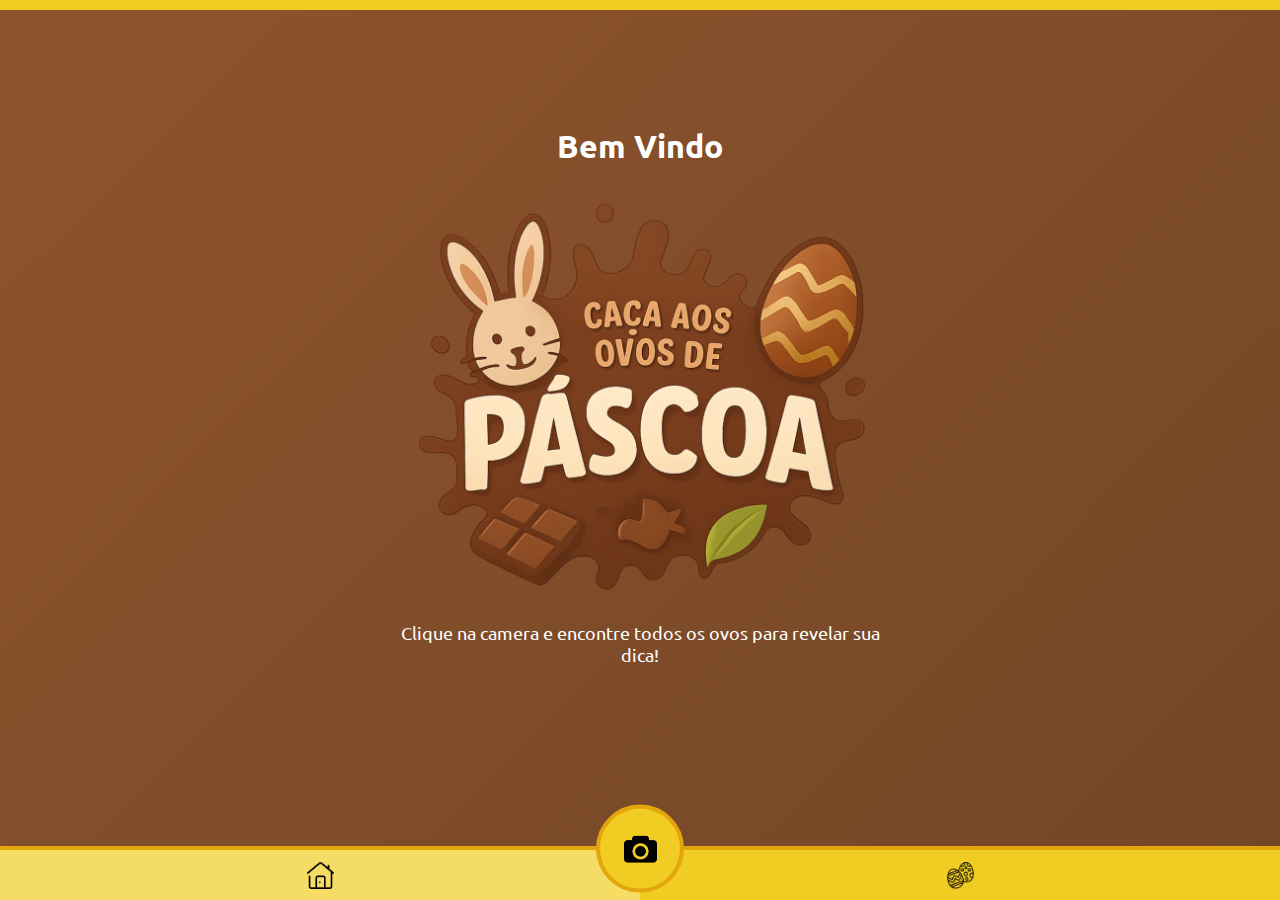
<file: index.html>
<html>

  <head>
    <title>Caça aos Ovos 2023</title>
    <meta name="viewport" content="width=device-width, initial-scale=1.0, maximum-scale=1.0, user-scalable=no" />


    <meta http-equiv="Content-Type" content="text/html; charset=UTF-8"/>
    <link rel="stylesheet"
          href="https://fonts.googleapis.com/css?family=Ubuntu">
    <link rel="stylesheet" href="style.css?v=1.4" />

  </head>

  <body>
    <header></header>
    
    <main id="home" class="content active">
      <h1>Bem Vindo</h1>
      <img src="img/logo.png" class="logo" />
      <p class="text intro">Clique na camera e encontre todos os ovos para revelar sua dica!</p>
      <div class="dicas">
        <p class="text">Você encontrou todos os ovos! Escolha uma dica:</p>
        <div class="botoes">
          <a href="img/dicas/1.jpg" data-dica="1" target="_blank">Dica 1</a>
          <a href="img/dicas/2.jpg" data-dica="2" target="_blank">Dica 2</a>
          <a href="img/dicas/3.jpg" data-dica="3" target="_blank">Dica 3</a>
          <a href="img/dicas/4.jpg" data-dica="4" target="_blank">Dica 4</a>
        </div>

      </div>
    </main>

    <main id="qr" class="content">
        <h1></h1>
        <div id="reader" width="100%"></div>
        <div class="img_novo_ovo"></div>
    </main>

    <main id="eggs" class="content">
      <h1>Ovos encontrados</h1>
      <div class="eggs"></div>
      <div class="ovos_encontrados text">0/0</div>
    </main>


    <footer>
      <a href="javascript:void(0)" class="active" data-menu="home">
        <img src="img/home.png" />
      </a>

      <a href="javascript:void(0)" class="camera" data-menu="qr">
        <img src="img/camera.png" />
      </a>

      <a href="javascript:void(0)" data-menu="eggs">
        <img src="img/eggs.png" />
      </a>
    </footer>

    <script src="https://code.jquery.com/jquery-3.6.4.min.js" integrity="sha256-oP6HI9z1XaZNBrJURtCoUT5SUnxFr8s3BzRl+cbzUq8=" crossorigin="anonymous"></script>
    <script type="text/javaScript" src="html5-qrcode.min.js"></script>
    <script type="text/javaScript" src="script.js?v=1.4"></script>

  </body>

</html>
</file>
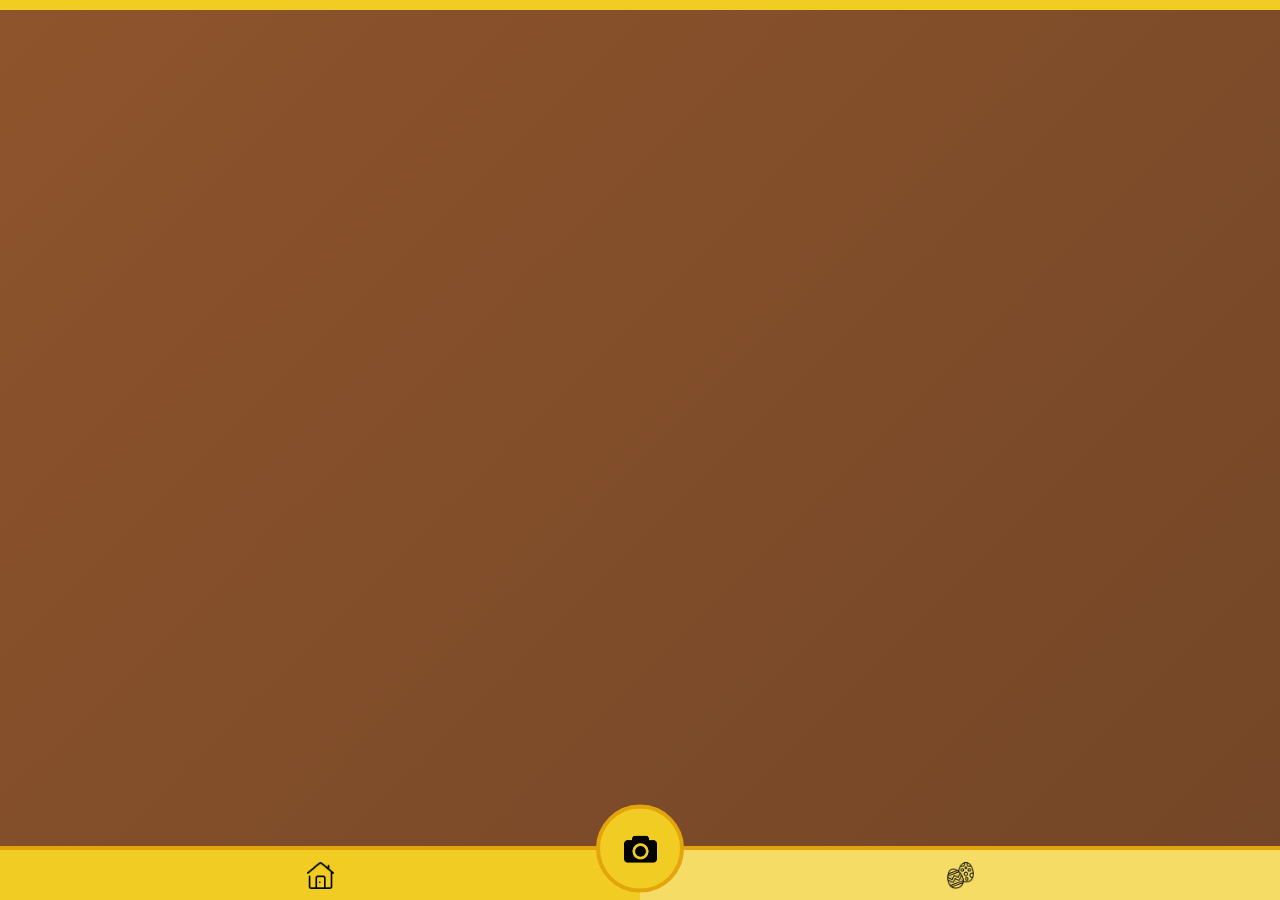
<file: eggs.html>
<html>

  <head>
    <title>Caça aos Ovos 2023</title>
    <meta name="viewport" content="width=device-width, initial-scale=1.0, maximum-scale=1.0, user-scalable=no" />


    <meta http-equiv="Content-Type" content="text/html; charset=UTF-8"/>
    <link rel="stylesheet"
          href="https://fonts.googleapis.com/css?family=Ubuntu">
    <link rel="stylesheet" href="style.css" />

  </head>

  <body>
    <header></header>

    <main class="content">
      <h1>Ovos encontrados</h1>
      
      <div class="eggs">

      </div>

      <div class="ovos_encontrados text">0/0</div>

    </main>

    <footer>
      <a href="index.html">
        <img src="img/home.png" />
      </a>

      <a href="qr.html" class="camera">
        <img src="img/camera.png" />
      </a>

      <a href="javascript:void(0)" class="active">
        <img src="img/eggs.png" />
      </a>
    </footer>

    <script src="https://code.jquery.com/jquery-3.6.4.min.js" integrity="sha256-oP6HI9z1XaZNBrJURtCoUT5SUnxFr8s3BzRl+cbzUq8=" crossorigin="anonymous"></script>
    <script type="text/javaScript" src="script.js"></script>


  </body>

</html>
</file>
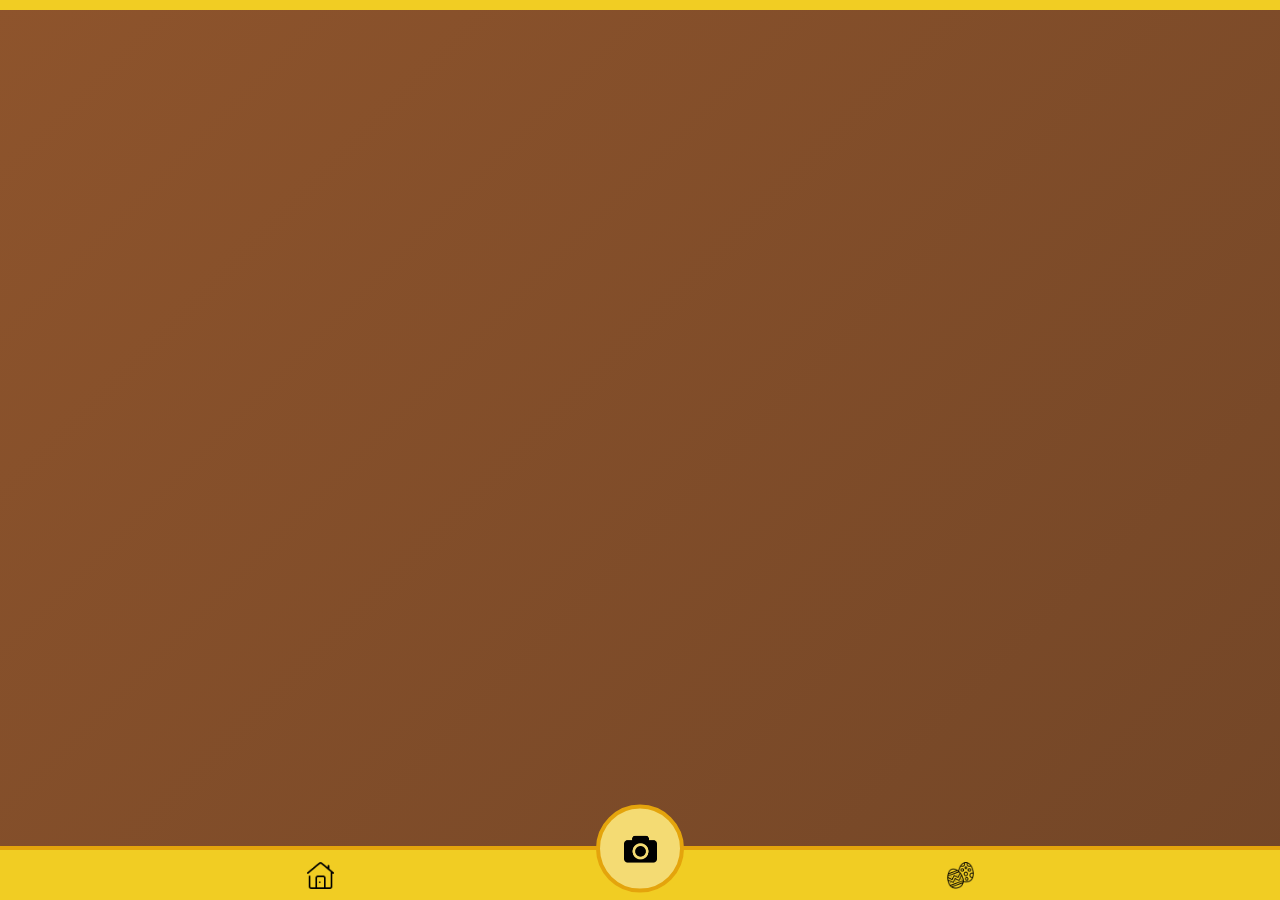
<file: qr.html>
<html>

  <head>
    <title>Caça aos Ovos 2023</title>
    <meta name="viewport" content="width=device-width, initial-scale=1.0, maximum-scale=1.0, user-scalable=no" />

    <meta http-equiv="Content-Type" content="text/html; charset=UTF-8"/>
    <link rel="stylesheet"
          href="https://fonts.googleapis.com/css?family=Ubuntu">
    <link rel="stylesheet" href="style.css" />

  </head>

  <body>
    <header></header>
    <main class="content">
        <h1></h1>
        <div id="reader" width="100%"></div>
    </main>
    
    <footer>
        <a href="index.html">
            <img src="img/home.png" />
        </a>

        <a href="javascript:void(0)" class="camera active">
            <img src="img/camera.png" />
        </a>

        <a href="eggs.html">
            <img src="img/eggs.png" />
        </a>
    </footer>
    <script src="https://code.jquery.com/jquery-3.6.4.min.js" integrity="sha256-oP6HI9z1XaZNBrJURtCoUT5SUnxFr8s3BzRl+cbzUq8=" crossorigin="anonymous"></script>
    <script type="text/javaScript" src="html5-qrcode.min.js"></script>
    <script type="text/javaScript" src="script.js"></script>

  </body>

</html>
</file>
<file: style.css>
body {
	background: linear-gradient(-45deg, #583822, #865c3f, #583822, #8e542c);
	background-size: 800vw 300vh;
	animation: gradient 15s ease infinite;
	height: 100vh;
    padding: 0;
    margin: 0;
    display: flex;
    align-items: center;
    justify-content: center;
    flex-direction: column;
    font-family: "Ubuntu", "Open Sans", "Arial";
    color: #FFF;
    overflow-x: hidden;
    overflow-y: auto;
}

@keyframes gradient {
	0% {
		background-position: 0% 50%;
	}
	50% {
		background-position: 85% 50%;
	}
	100% {
		background-position: 0% 50%;
	}
}

header{
    position: fixed;
    top: 0px;
    left: 0px;
    background: #f1cd23;
    width: 100%;
    height: 10px;
}

h1{
    margin-top: 0;
}

footer{
    position: fixed;
    bottom: 0px;
    left: 0px;
    background: #f1cd23;
    border-top: 4px solid #e4a40c;
    width: 100%;
    height: 50px;
    display: flex;
    align-items: center;
    justify-content: space-between;
}

footer a{
    text-decoration: none;
    display: flex;
    position: relative;
    text-align: center;
    width: 100%;
    height: 100%;
    justify-content: center;
    align-items: center;
}

footer a.active{
    background: rgba(255, 255, 255, .3)
}

footer img{
    height: 27px;
}

footer a.camera{
    position: absolute;
    background: #f1cd23;
    border: 4px solid #e4a40c;
    width: 80px;
    height: 80px;
    border-radius: 50%;
    left: 50%;
    transform: translateY(-30%) translateX(-50%);
    z-index: 1;
}

footer a.camera.active{
    background: #f4db73;
}

footer a.camera img{
    height: 33px;
}


.logo{
    width: calc(100% - 40px);
}

main.content{
    width: 500px;
    max-width: calc(100% - 40px);
    margin: 0 auto;
    padding: 0 20px;
    text-align: center;
    margin-top: -60px;
    margin-bottom: 30px;
    display: none;
}

main.content.active{
    display: block;
}

.text{
    font-size: 18px;
}


.eggs{
    display: grid;
    grid-template-columns: repeat(4, 1fr);
    gap: 15px;
    width: 100%;
    padding: 20px;
    background: #efdf9e;
    box-sizing: border-box;
    margin-bottom: 20px;
    border-radius: 15px;
    border: 4px solid #e4a40c;
}

.egg img{
    width: 100%;
}

.egg.disabled{
    opacity: 0.3;
    filter: grayscale(1) brightness(0.3);
}

main.content#home .dicas{
    display:none;
}

main.content#home.com_dicas .dicas{
    display: block;
}

main.content#home.com_dicas .intro{
    display: none;
}

main.content#home.com_dicas .dicas .botoes{
    display: flex;
    gap: 10px;
    justify-content: center;
}

main.content#home.com_dicas .dicas .botoes a{
    padding: 10px 20px;
    background: #f1cd23;
    border: 1px solid #e4a40c;
    border-radius: 5px;
    color: #000; 
    text-decoration: none;
}

main.content#home.com_dicas .dicas .botoes a.disabled{
    opacity: 0.3;
    pointer-events: none;
}


main.content#qr #reader{
    display: block;
}

main.content#qr.novo #reader{
    display: none;
}

main.content#qr .img_novo_ovo{
    display: none;
}

main.content#qr.novo .img_novo_ovo{
    display: block;
}

.novo_ovo{
    box-shadow: 1px 1px 20px 18px;
    border-radius: 50%;
    background: #FFF;
    padding: 10px;
    margin-top: 30px;
    animation: shine 4s ease infinite;
}

@keyframes shine {
	0% {
		box-shadow: 1px 1px 15px 18px;
	}
	50% {
		box-shadow: 1px 1px 30px 20px;
	}
	100% {
		box-shadow: 1px 1px 15px 18px;
	}
}
</file>
